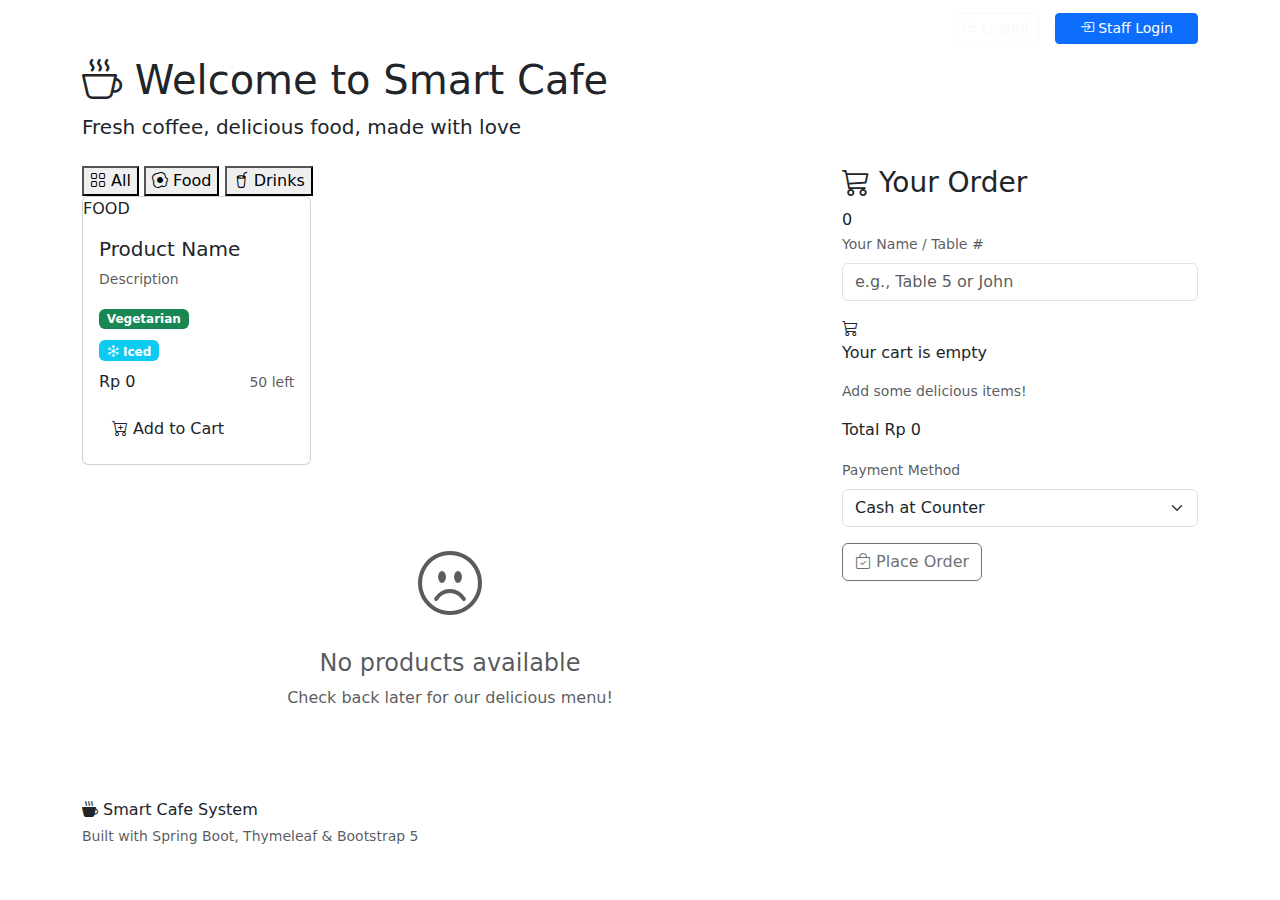
<file: target/classes/templates/index.html>
<!DOCTYPE html>
<html lang="en" xmlns:th="http://www.thymeleaf.org" xmlns:sec="http://www.thymeleaf.org/extras/spring-security">

<head>
    <meta charset="UTF-8">
    <meta name="viewport" content="width=device-width, initial-scale=1.0">
    <title>Smart Cafe - Menu</title>
    <meta name="description"
        content="Fresh coffee, delicious food, and a welcoming atmosphere. Order online from Smart Cafe.">

    <!-- Google Fonts -->
    <link href="https://fonts.googleapis.com/css2?family=Inter:wght@400;500;600;700&display=swap" rel="stylesheet">

    <!-- Bootstrap 5 CSS -->
    <link href="https://cdn.jsdelivr.net/npm/bootstrap@5.3.2/dist/css/bootstrap.min.css" rel="stylesheet">

    <!-- Bootstrap Icons -->
    <link href="https://cdn.jsdelivr.net/npm/bootstrap-icons@1.11.1/font/bootstrap-icons.css" rel="stylesheet">

    <!-- Custom CSS -->
    <link th:href="@{/css/style.css}" rel="stylesheet">
</head>

<body>
    <!-- Navigation -->
    <nav class="navbar navbar-expand-lg navbar-dark sticky-top">
        <div class="container">
            <a class="navbar-brand" href="/">
                <i class="bi bi-cup-hot-fill me-2"></i>Smart Cafe
            </a>
            <button class="navbar-toggler" type="button" data-bs-toggle="collapse" data-bs-target="#navbarNav">
                <span class="navbar-toggler-icon"></span>
            </button>
            <div class="collapse navbar-collapse" id="navbarNav">
                <ul class="navbar-nav ms-auto align-items-center">
                    <li class="nav-item">
                        <a class="nav-link active" href="/"><i class="bi bi-house"></i> Menu</a>
                    </li>
                    <li class="nav-item">
                        <a class="nav-link" href="#" onclick="openHistoryModal()"><i class="bi bi-clock-history"></i>
                            History</a>
                    </li>
                    <!-- Authenticated links -->
                    <li class="nav-item" sec:authorize="hasAnyRole('ADMIN', 'STAFF')">
                        <a class="nav-link" href="/kitchen"><i class="bi bi-fire"></i> Kitchen</a>
                    </li>
                    <li class="nav-item" sec:authorize="hasRole('ADMIN')">
                        <a class="nav-link" href="/admin"><i class="bi bi-gear"></i> Admin</a>
                    </li>
                    <!-- Logout button for authenticated users -->
                    <li class="nav-item ms-lg-3" sec:authorize="isAuthenticated()">
                        <form th:action="@{/logout}" method="post" class="d-inline">
                            <button type="submit" class="btn btn-outline-light btn-sm">
                                <i class="bi bi-box-arrow-right"></i> Logout
                            </button>
                        </form>
                    </li>
                    <!-- Login link for guests -->
                    <li class="nav-item ms-lg-3" sec:authorize="isAnonymous()">
                        <a class="btn btn-primary btn-sm px-4" href="/login">
                            <i class="bi bi-box-arrow-in-right"></i> Staff Login
                        </a>
                    </li>
                </ul>
            </div>
        </div>
    </nav>

    <!-- Hero Section -->
    <section class="hero-section">
        <div class="container">
            <h1><i class="bi bi-cup-hot"></i> Welcome to Smart Cafe</h1>
            <p class="lead mb-0">Fresh coffee, delicious food, made with love</p>
        </div>
    </section>

    <!-- Main Content -->
    <main class="container py-4">
        <div class="row">
            <!-- Products Grid -->
            <div class="col-lg-8">
                <!-- Category Filters -->
                <div class="category-filters">
                    <button class="filter-btn active" data-category="all" onclick="filterProducts('all')">
                        <i class="bi bi-grid"></i> All
                    </button>
                    <button class="filter-btn" data-category="food" onclick="filterProducts('food')">
                        <i class="bi bi-egg-fried"></i> Food
                    </button>
                    <button class="filter-btn" data-category="drink" onclick="filterProducts('drink')">
                        <i class="bi bi-cup-straw"></i> Drinks
                    </button>
                </div>

                <!-- Products Grid -->
                <div class="row g-4">
                    <div th:each="product : ${products}" class="col-sm-6 col-md-4">
                        <div class="product-card card h-100" th:data-type="${product.productType}">
                            <!-- Product Type Badge -->
                            <span class="product-type-badge"
                                th:classappend="${product.productType == 'FOOD'} ? 'badge-food' : 'badge-drink'"
                                th:text="${product.productType}">FOOD</span>

                            <!-- Product Image -->
                            <img th:src="${product.imageUrl != null ? product.imageUrl : 'https://via.placeholder.com/300x180?text=No+Image'}"
                                class="card-img-top" th:alt="${product.name}">

                            <div class="card-body d-flex flex-column">
                                <h5 class="card-title" th:text="${product.name}">Product Name</h5>
                                <p class="card-text text-muted small" th:text="${product.description}">Description</p>

                                <!-- Vegetarian/Cold Badge -->
                                <div class="mb-2" th:if="${product.productType == 'FOOD' && product.isVegetarian}">
                                    <span class="badge bg-success"><i class="bi bi-leaf"></i> Vegetarian</span>
                                </div>
                                <div class="mb-2" th:if="${product.productType == 'DRINK' && product.isCold}">
                                    <span class="badge bg-info"><i class="bi bi-snow"></i> Iced</span>
                                </div>

                                <div class="mt-auto">
                                    <div class="d-flex justify-content-between align-items-center mb-3">
                                        <span class="product-price"
                                            th:text="'Rp ' + ${#numbers.formatDecimal(product.price, 1, 'POINT', 0, 'COMMA')}">Rp
                                            0</span>
                                        <small class="text-muted" th:text="${product.stock} + ' left'">50 left</small>
                                    </div>

                                    <button class="btn btn-add-cart" th:data-id="${product.id}"
                                        th:data-name="${product.name}" th:data-price="${product.price}"
                                        onclick="addToCartFromButton(this)" th:disabled="${product.stock <= 0}">
                                        <i class="bi bi-cart-plus"></i> Add to Cart
                                    </button>
                                </div>
                            </div>
                        </div>
                    </div>

                    <!-- Empty State -->
                    <div class="col-12" th:if="${#lists.isEmpty(products)}">
                        <div class="text-center py-5">
                            <i class="bi bi-emoji-frown text-muted" style="font-size: 4rem;"></i>
                            <h4 class="mt-3 text-muted">No products available</h4>
                            <p class="text-muted">Check back later for our delicious menu!</p>
                        </div>
                    </div>
                </div>
            </div>

            <!-- Cart Sidebar -->
            <div class="col-lg-4">
                <div class="cart-sidebar">
                    <div class="cart-header">
                        <h3><i class="bi bi-cart3"></i> Your Order</h3>
                        <span class="cart-count" id="cart-count">0</span>
                    </div>

                    <!-- Customer Name Input -->
                    <div class="mb-3">
                        <label for="customer-name" class="form-label small text-muted">Your Name / Table #</label>
                        <input type="text" class="form-control" id="customer-name" placeholder="e.g., Table 5 or John">
                    </div>

                    <!-- Cart Items -->
                    <div id="cart-items">
                        <div class="cart-empty">
                            <i class="bi bi-cart3"></i>
                            <p>Your cart is empty</p>
                            <p class="text-muted small">Add some delicious items!</p>
                        </div>
                    </div>

                    <!-- Cart Total -->
                    <div class="cart-total">
                        <div class="cart-total-row">
                            <span>Total</span>
                            <span id="cart-total">Rp 0</span>
                        </div>
                    </div>

                    <!-- Payment Method -->
                    <div class="mb-3 mt-3">
                        <label class="form-label small text-muted">Payment Method</label>
                        <select class="form-select" id="payment-method">
                            <option value="CASH">Cash at Counter</option>
                            <option value="QRIS">QRIS / E-Wallet</option>
                            <option value="CREDIT_CARD">Credit / Debit Card</option>
                        </select>
                    </div>

                    <!-- Checkout Button -->
                    <button class="btn btn-checkout" id="checkout-btn" onclick="checkout()" disabled>
                        <i class="bi bi-bag-check"></i> Place Order
                    </button>
                </div>
            </div>
        </div>
    </main>

    <!-- Footer -->
    <footer class="footer">
        <div class="container">
            <p class="mb-1">
                <i class="bi bi-cup-hot-fill"></i> Smart Cafe System
            </p>
            <p class="small text-muted mb-0">
                Built with Spring Boot, Thymeleaf & Bootstrap 5
            </p>
        </div>
    </footer>

    <!-- Xendit Invoice integration handled via redirect/popup in app.js -->

    <!-- Bootstrap JS -->
    <script src="https://cdn.jsdelivr.net/npm/bootstrap@5.3.2/dist/js/bootstrap.bundle.min.js"></script>

    <!-- Order History Modal -->
    <div class="modal fade" id="historyModal" tabindex="-1" aria-hidden="true">
        <div class="modal-dialog modal-lg modal-dialog-centered">
            <div class="modal-content border-0 shadow-lg">
                <div class="modal-header bg-dark text-white border-0">
                    <h5 class="modal-title"><i class="bi bi-clock-history me-2"></i>Order History</h5>
                    <button type="button" class="btn-close btn-close-white" data-bs-dismiss="modal"
                        aria-label="Close"></button>
                </div>
                <div class="modal-body p-0">
                    <div id="history-content">
                        <!-- History table will be rendered here -->
                        <div class="text-center py-5">
                            <div class="spinner-border text-primary" role="status">
                                <span class="visually-hidden">Loading...</span>
                            </div>
                        </div>
                    </div>
                </div>
            </div>
        </div>
    </div>

    <!-- App JavaScript -->
    <script th:src="@{/js/app.js}"></script>
</body>

</html>
</file>
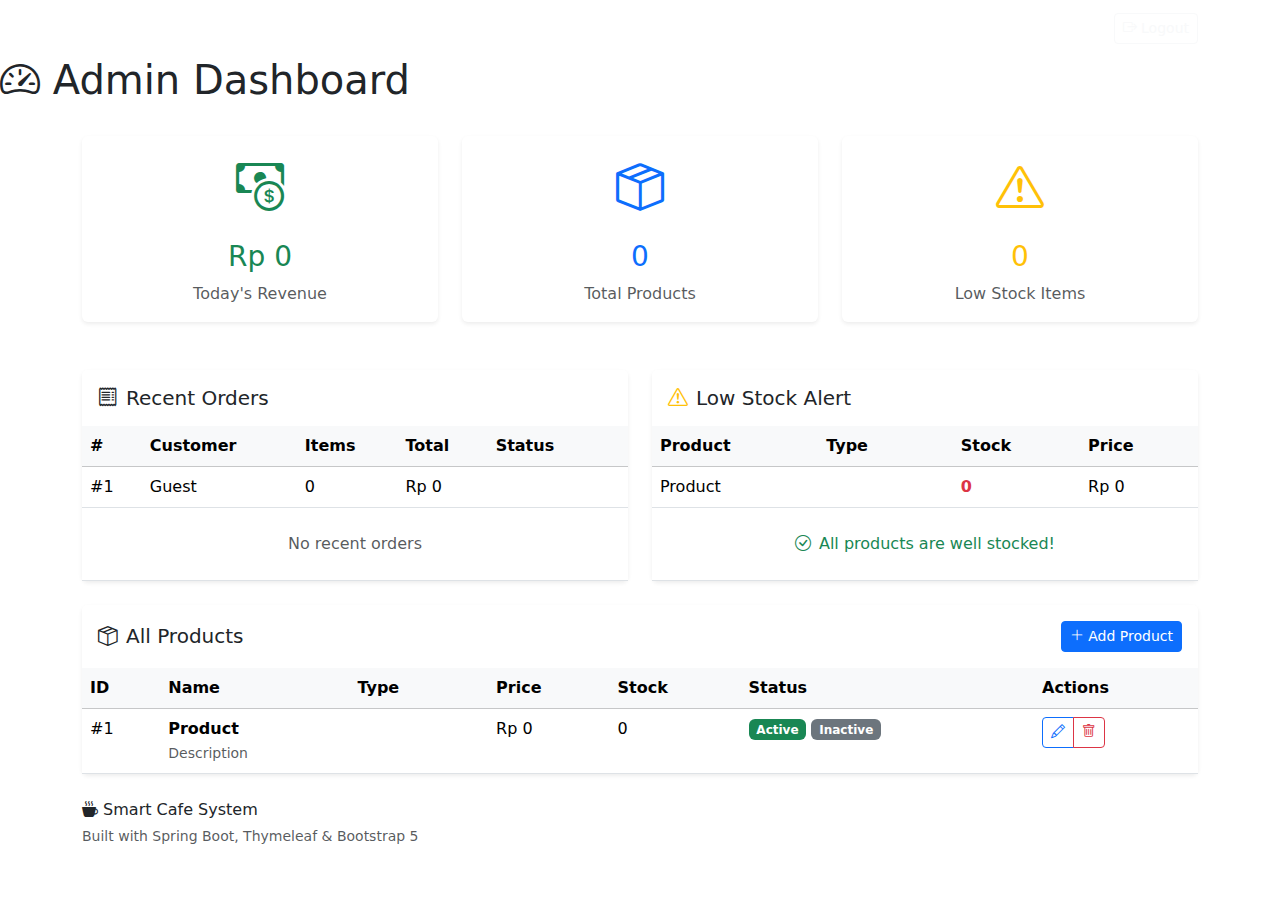
<file: target/classes/templates/admin.html>
<!DOCTYPE html>
<html lang="en" xmlns:th="http://www.thymeleaf.org" xmlns:sec="http://www.thymeleaf.org/extras/spring-security">

<head>
    <meta charset="UTF-8">
    <meta name="viewport" content="width=device-width, initial-scale=1.0">
    <title>Smart Cafe - Admin Dashboard</title>
    <meta name="description" content="Admin dashboard for Smart Cafe management">

    <!-- Google Fonts -->
    <link href="https://fonts.googleapis.com/css2?family=Inter:wght@400;500;600;700&display=swap" rel="stylesheet">

    <!-- Bootstrap 5 CSS -->
    <link href="https://cdn.jsdelivr.net/npm/bootstrap@5.3.2/dist/css/bootstrap.min.css" rel="stylesheet">

    <!-- Bootstrap Icons -->
    <link href="https://cdn.jsdelivr.net/npm/bootstrap-icons@1.11.1/font/bootstrap-icons.css" rel="stylesheet">

    <!-- Custom CSS -->
    <link th:href="@{/css/style.css}" rel="stylesheet">
</head>

<body>
    <!-- Navigation -->
    <nav class="navbar navbar-expand-lg navbar-dark sticky-top">
        <div class="container">
            <a class="navbar-brand" href="/">
                <i class="bi bi-cup-hot-fill me-2"></i>Smart Cafe
            </a>
            <button class="navbar-toggler" type="button" data-bs-toggle="collapse" data-bs-target="#navbarNav">
                <span class="navbar-toggler-icon"></span>
            </button>
            <div class="collapse navbar-collapse" id="navbarNav">
                <ul class="navbar-nav ms-auto align-items-center">
                    <li class="nav-item">
                        <a class="nav-link" href="/"><i class="bi bi-house"></i> Menu</a>
                    </li>
                    <li class="nav-item" sec:authorize="hasAnyRole('ADMIN', 'STAFF')">
                        <a class="nav-link" href="/kitchen"><i class="bi bi-fire"></i> Kitchen</a>
                    </li>
                    <li class="nav-item" sec:authorize="hasRole('ADMIN')">
                        <a class="nav-link active" href="/admin"><i class="bi bi-gear"></i> Admin</a>
                    </li>
                    <li class="nav-item ms-lg-3">
                        <form th:action="@{/logout}" method="post" class="d-inline">
                            <button type="submit" class="btn btn-outline-light btn-sm">
                                <i class="bi bi-box-arrow-right"></i> Logout
                            </button>
                        </form>
                    </li>
                </ul>
            </div>
        </div>
    </nav>

    <!-- Page Header -->
    <div class="page-header">
        <h1><i class="bi bi-speedometer2"></i> Admin Dashboard</h1>
    </div>

    <!-- Main Content -->
    <main class="container py-4">
        <!-- Stats Cards -->
        <div class="row g-4 mb-5">
            <div class="col-md-4">
                <div class="card border-0 shadow-sm h-100">
                    <div class="card-body text-center">
                        <div class="mb-3">
                            <i class="bi bi-cash-coin text-success" style="font-size: 3rem;"></i>
                        </div>
                        <h3 class="text-success"
                            th:text="'Rp ' + ${#numbers.formatDecimal(todayRevenue, 1, 'POINT', 0, 'COMMA')}">Rp 0</h3>
                        <p class="text-muted mb-0">Today's Revenue</p>
                    </div>
                </div>
            </div>
            <div class="col-md-4">
                <div class="card border-0 shadow-sm h-100">
                    <div class="card-body text-center">
                        <div class="mb-3">
                            <i class="bi bi-box-seam text-primary" style="font-size: 3rem;"></i>
                        </div>
                        <h3 class="text-primary" th:text="${#lists.size(products)}">0</h3>
                        <p class="text-muted mb-0">Total Products</p>
                    </div>
                </div>
            </div>
            <div class="col-md-4">
                <div class="card border-0 shadow-sm h-100">
                    <div class="card-body text-center">
                        <div class="mb-3">
                            <i class="bi bi-exclamation-triangle text-warning" style="font-size: 3rem;"></i>
                        </div>
                        <h3 class="text-warning" th:text="${#lists.size(lowStockProducts)}">0</h3>
                        <p class="text-muted mb-0">Low Stock Items</p>
                    </div>
                </div>
            </div>
        </div>

        <div class="row g-4">
            <!-- Recent Orders -->
            <div class="col-lg-6">
                <div class="card border-0 shadow-sm">
                    <div class="card-header bg-white border-0 py-3">
                        <h5 class="mb-0"><i class="bi bi-receipt me-2"></i>Recent Orders</h5>
                    </div>
                    <div class="card-body p-0">
                        <div class="table-responsive">
                            <table class="table table-hover mb-0">
                                <thead class="table-light">
                                    <tr>
                                        <th>#</th>
                                        <th>Customer</th>
                                        <th>Items</th>
                                        <th>Total</th>
                                        <th>Status</th>
                                    </tr>
                                </thead>
                                <tbody>
                                    <tr th:each="order : ${recentOrders}">
                                        <td th:text="${order.id}">#1</td>
                                        <td th:text="${order.customerName ?: 'Guest'}">Guest</td>
                                        <td th:text="${order.totalItemCount}">0</td>
                                        <td
                                            th:text="'Rp ' + ${#numbers.formatDecimal(order.totalAmount, 1, 'POINT', 0, 'COMMA')}">
                                            Rp 0</td>
                                        <td>
                                            <span class="badge"
                                                th:classappend="'status-' + ${order.status.name().toLowerCase()}"
                                                th:text="${order.status}">PENDING</span>
                                        </td>
                                    </tr>
                                    <tr th:if="${#lists.isEmpty(recentOrders)}">
                                        <td colspan="5" class="text-center text-muted py-4">No recent orders</td>
                                    </tr>
                                </tbody>
                            </table>
                        </div>
                    </div>
                </div>
            </div>

            <!-- Low Stock Products -->
            <div class="col-lg-6">
                <div class="card border-0 shadow-sm">
                    <div class="card-header bg-white border-0 py-3">
                        <h5 class="mb-0"><i class="bi bi-exclamation-triangle me-2 text-warning"></i>Low Stock Alert
                        </h5>
                    </div>
                    <div class="card-body p-0">
                        <div class="table-responsive">
                            <table class="table table-hover mb-0">
                                <thead class="table-light">
                                    <tr>
                                        <th>Product</th>
                                        <th>Type</th>
                                        <th>Stock</th>
                                        <th>Price</th>
                                    </tr>
                                </thead>
                                <tbody>
                                    <tr th:each="product : ${lowStockProducts}">
                                        <td th:text="${product.name}">Product</td>
                                        <td>
                                            <span class="badge"
                                                th:classappend="${product.productType == 'FOOD'} ? 'badge-food' : 'badge-drink'"
                                                th:text="${product.productType}">FOOD</span>
                                        </td>
                                        <td>
                                            <span class="text-danger fw-bold" th:text="${product.stock}">0</span>
                                        </td>
                                        <td
                                            th:text="'Rp ' + ${#numbers.formatDecimal(product.price, 1, 'POINT', 0, 'COMMA')}">
                                            Rp 0</td>
                                    </tr>
                                    <tr th:if="${#lists.isEmpty(lowStockProducts)}">
                                        <td colspan="4" class="text-center text-success py-4">
                                            <i class="bi bi-check-circle me-2"></i>All products are well stocked!
                                        </td>
                                    </tr>
                                </tbody>
                            </table>
                        </div>
                    </div>
                </div>
            </div>
        </div>

        <!-- All Products -->
        <div class="card border-0 shadow-sm mt-4">
            <div class="card-header bg-white border-0 py-3 d-flex justify-content-between align-items-center">
                <h5 class="mb-0"><i class="bi bi-box-seam me-2"></i>All Products</h5>
                <button class="btn btn-primary btn-sm" onclick="openAddModal()">
                    <i class="bi bi-plus-lg"></i> Add Product
                </button>
            </div>
            <div class="card-body p-0">
                <div class="table-responsive">
                    <table class="table table-hover mb-0" id="all-products-table">
                        <thead class="table-light">
                            <tr>
                                <th>ID</th>
                                <th>Name</th>
                                <th>Type</th>
                                <th>Price</th>
                                <th>Stock</th>
                                <th>Status</th>
                                <th>Actions</th>
                            </tr>
                        </thead>
                        <tbody>
                            <tr th:each="product : ${products}">
                                <td th:text="${product.id}">#1</td>
                                <td>
                                    <strong th:text="${product.name}">Product</strong>
                                    <br>
                                    <small class="text-muted" th:text="${product.description}">Description</small>
                                </td>
                                <td>
                                    <span class="badge"
                                        th:classappend="${product.productType == 'FOOD'} ? 'badge-food' : 'badge-drink'"
                                        th:text="${product.productType}">FOOD</span>
                                </td>
                                <td th:text="'Rp ' + ${#numbers.formatDecimal(product.price, 1, 'POINT', 0, 'COMMA')}">
                                    Rp 0</td>
                                <td>
                                    <span th:class="${product.stock < 10} ? 'text-danger fw-bold' : ''"
                                        th:text="${product.stock}">0</span>
                                </td>
                                <td>
                                    <span th:if="${product.available}" class="badge bg-success">Active</span>
                                    <span th:unless="${product.available}" class="badge bg-secondary">Inactive</span>
                                </td>
                                <td>
                                    <div class="btn-group btn-group-sm">
                                        <button class="btn btn-outline-primary"
                                            th:onclick="'openEditModal(' + ${product.id} + ')'">
                                            <i class="bi bi-pencil"></i>
                                        </button>
                                        <button class="btn btn-outline-danger"
                                            th:onclick="'deleteProduct(' + ${product.id} + ')'">
                                            <i class="bi bi-trash"></i>
                                        </button>
                                    </div>
                                </td>
                            </tr>
                        </tbody>
                    </table>
                </div>
            </div>
        </div>
    </main>

    <!-- Footer -->
    <footer class="footer">
        <div class="container">
            <p class="mb-1">
                <i class="bi bi-cup-hot-fill"></i> Smart Cafe System
            </p>
            <p class="small text-muted mb-0">
                Built with Spring Boot, Thymeleaf & Bootstrap 5
            </p>
        </div>
    </footer>

    <!-- Product Modal -->
    <div class="modal fade" id="productModal" tabindex="-1" aria-hidden="true">
        <div class="modal-dialog modal-lg">
            <div class="modal-content">
                <div class="modal-header">
                    <h5 class="modal-title" id="productModalTitle">Add New Product</h5>
                    <button type="button" class="btn-close" data-bs-dismiss="modal" aria-label="Close"></button>
                </div>
                <div class="modal-body">
                    <form id="productForm">
                        <input type="hidden" id="productId">
                        <div class="row g-3">
                            <div class="col-md-6">
                                <label class="form-label">Product Name</label>
                                <input type="text" id="name" class="form-control" required>
                            </div>
                            <div class="col-md-3">
                                <label class="form-label">Price (Rp)</label>
                                <input type="number" id="price" class="form-control" step="100" min="0" required>
                            </div>
                            <div class="col-md-3">
                                <label class="form-label">Initial Stock</label>
                                <input type="number" id="stock" class="form-control" min="0" required>
                            </div>
                            <div class="col-md-6">
                                <label class="form-label">Product Type</label>
                                <select id="productType" class="form-select" onchange="toggleTypeFields()" required>
                                    <option value="FOOD">Food</option>
                                    <option value="DRINK">Drink</option>
                                </select>
                            </div>
                            <div class="col-md-6">
                                <label class="form-label">Image URL</label>
                                <input type="url" id="imageUrl" class="form-control" placeholder="https://...">
                            </div>

                            <!-- Food Specific -->
                            <div id="foodFields" class="col-12">
                                <div class="form-check form-switch mt-2">
                                    <input class="form-check-input" type="checkbox" id="isVegetarian">
                                    <label class="form-check-label" for="isVegetarian">Vegetarian Option</label>
                                </div>
                            </div>

                            <!-- Drink Specific -->
                            <div id="drinkFields" class="col-12 d-none">
                                <div class="row g-3">
                                    <div class="col-md-6">
                                        <label class="form-label">Size</label>
                                        <input type="text" id="size" class="form-control"
                                            placeholder="e.g. Regular, Large">
                                    </div>
                                    <div class="col-md-6 d-flex align-items-center">
                                        <div class="form-check form-switch mt-4">
                                            <input class="form-check-input" type="checkbox" id="isCold">
                                            <label class="form-check-label" for="isCold">Served Cold</label>
                                        </div>
                                    </div>
                                </div>
                            </div>

                            <div class="col-12">
                                <label class="form-label">Description</label>
                                <textarea id="description" class="form-control" rows="3"></textarea>
                            </div>

                            <div class="col-12">
                                <div class="form-check form-switch">
                                    <input class="form-check-input" type="checkbox" id="available" checked>
                                    <label class="form-check-label" for="available">Available for Order</label>
                                </div>
                            </div>
                        </div>
                    </form>
                </div>
                <div class="modal-footer">
                    <button type="button" class="btn btn-secondary" data-bs-dismiss="modal">Cancel</button>
                    <button type="button" class="btn btn-primary" onclick="saveProduct()">Save Product</button>
                </div>
            </div>
        </div>
    </div>

    <!-- Bootstrap JS -->
    <script src="https://cdn.jsdelivr.net/npm/bootstrap@5.3.2/dist/js/bootstrap.bundle.min.js"></script>

    <!-- Admin JS -->
    <script th:src="@{/js/admin.js}"></script>
</body>

</html>
</file>
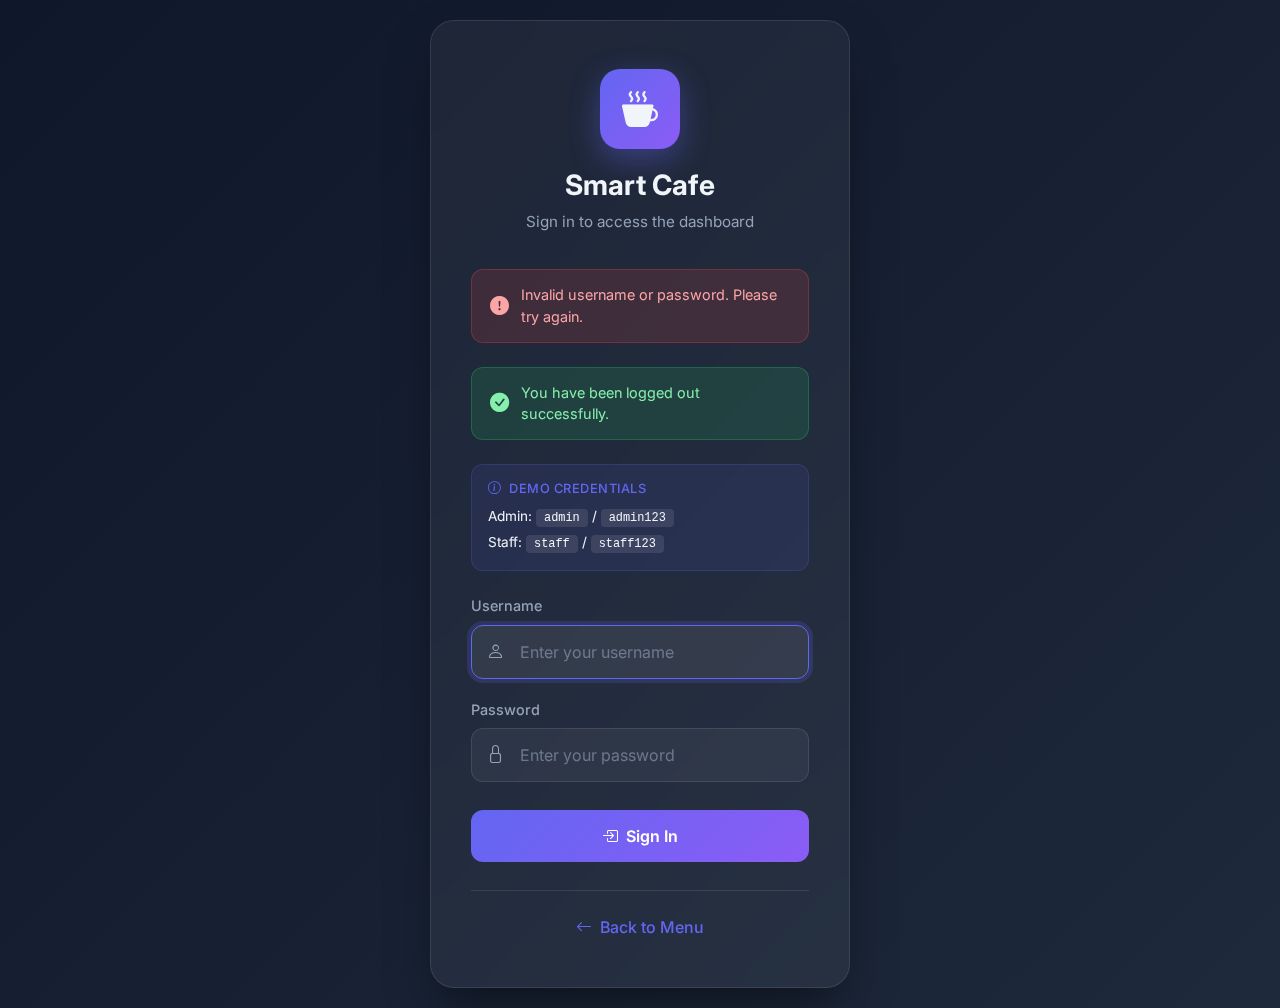
<file: target/classes/templates/login.html>
<!DOCTYPE html>
<html lang="en" xmlns:th="http://www.thymeleaf.org">

<head>
    <meta charset="UTF-8">
    <meta name="viewport" content="width=device-width, initial-scale=1.0">
    <title>Login - Smart Cafe</title>

    <!-- Google Fonts -->
    <link href="https://fonts.googleapis.com/css2?family=Inter:wght@400;500;600;700&display=swap" rel="stylesheet">

    <!-- Bootstrap 5 CSS -->
    <link href="https://cdn.jsdelivr.net/npm/bootstrap@5.3.2/dist/css/bootstrap.min.css" rel="stylesheet">

    <!-- Bootstrap Icons -->
    <link href="https://cdn.jsdelivr.net/npm/bootstrap-icons@1.11.1/font/bootstrap-icons.css" rel="stylesheet">

    <style>
        :root {
            --primary-color: #6366f1;
            --primary-hover: #4f46e5;
            --bg-gradient-start: #0f172a;
            --bg-gradient-end: #1e293b;
            --card-bg: rgba(255, 255, 255, 0.05);
            --text-primary: #f1f5f9;
            --text-secondary: #94a3b8;
        }

        * {
            margin: 0;
            padding: 0;
            box-sizing: border-box;
        }

        body {
            font-family: 'Inter', sans-serif;
            min-height: 100vh;
            display: flex;
            align-items: center;
            justify-content: center;
            background: linear-gradient(135deg, var(--bg-gradient-start) 0%, var(--bg-gradient-end) 100%);
            color: var(--text-primary);
            padding: 20px;
        }

        .login-container {
            width: 100%;
            max-width: 420px;
        }

        .login-card {
            background: var(--card-bg);
            backdrop-filter: blur(20px);
            border: 1px solid rgba(255, 255, 255, 0.1);
            border-radius: 24px;
            padding: 48px 40px;
            box-shadow: 0 25px 50px -12px rgba(0, 0, 0, 0.5);
        }

        .login-header {
            text-align: center;
            margin-bottom: 36px;
        }

        .login-logo {
            width: 80px;
            height: 80px;
            background: linear-gradient(135deg, var(--primary-color), #8b5cf6);
            border-radius: 20px;
            display: flex;
            align-items: center;
            justify-content: center;
            margin: 0 auto 20px;
            font-size: 36px;
            box-shadow: 0 10px 30px rgba(99, 102, 241, 0.4);
        }

        .login-header h1 {
            font-size: 1.75rem;
            font-weight: 700;
            margin-bottom: 8px;
        }

        .login-header p {
            color: var(--text-secondary);
            font-size: 0.95rem;
        }

        .form-group {
            margin-bottom: 20px;
        }

        .form-label {
            display: block;
            margin-bottom: 8px;
            font-weight: 500;
            font-size: 0.9rem;
            color: var(--text-secondary);
        }

        .form-control {
            width: 100%;
            padding: 14px 18px;
            background: rgba(255, 255, 255, 0.05);
            border: 1px solid rgba(255, 255, 255, 0.1);
            border-radius: 12px;
            color: var(--text-primary);
            font-size: 1rem;
            transition: all 0.3s ease;
        }

        .form-control:focus {
            outline: none;
            border-color: var(--primary-color);
            background: rgba(255, 255, 255, 0.08);
            box-shadow: 0 0 0 4px rgba(99, 102, 241, 0.2);
        }

        .form-control::placeholder {
            color: var(--text-secondary);
            opacity: 0.6;
        }

        .input-icon {
            position: relative;
        }

        .input-icon i {
            position: absolute;
            left: 16px;
            top: 50%;
            transform: translateY(-50%);
            color: var(--text-secondary);
            font-size: 1.1rem;
        }

        .input-icon .form-control {
            padding-left: 48px;
        }

        .btn-login {
            width: 100%;
            padding: 14px;
            background: linear-gradient(135deg, var(--primary-color), #8b5cf6);
            border: none;
            border-radius: 12px;
            color: white;
            font-size: 1rem;
            font-weight: 600;
            cursor: pointer;
            transition: all 0.3s ease;
            display: flex;
            align-items: center;
            justify-content: center;
            gap: 8px;
            margin-top: 28px;
        }

        .btn-login:hover {
            transform: translateY(-2px);
            box-shadow: 0 10px 30px rgba(99, 102, 241, 0.4);
        }

        .btn-login:active {
            transform: translateY(0);
        }

        .alert {
            padding: 14px 18px;
            border-radius: 12px;
            margin-bottom: 24px;
            display: flex;
            align-items: center;
            gap: 12px;
            font-size: 0.9rem;
        }

        .alert-danger {
            background: rgba(239, 68, 68, 0.15);
            border: 1px solid rgba(239, 68, 68, 0.3);
            color: #fca5a5;
        }

        .alert-success {
            background: rgba(34, 197, 94, 0.15);
            border: 1px solid rgba(34, 197, 94, 0.3);
            color: #86efac;
        }

        .alert i {
            font-size: 1.2rem;
        }

        .login-footer {
            text-align: center;
            margin-top: 28px;
            padding-top: 24px;
            border-top: 1px solid rgba(255, 255, 255, 0.1);
        }

        .login-footer a {
            color: var(--primary-color);
            text-decoration: none;
            font-weight: 500;
            transition: color 0.3s ease;
        }

        .login-footer a:hover {
            color: #8b5cf6;
        }

        .demo-credentials {
            background: rgba(99, 102, 241, 0.1);
            border: 1px solid rgba(99, 102, 241, 0.2);
            border-radius: 12px;
            padding: 16px;
            margin-bottom: 24px;
            font-size: 0.85rem;
        }

        .demo-credentials h4 {
            font-size: 0.8rem;
            text-transform: uppercase;
            letter-spacing: 0.5px;
            color: var(--primary-color);
            margin-bottom: 10px;
        }

        .demo-credentials code {
            background: rgba(255, 255, 255, 0.1);
            padding: 2px 8px;
            border-radius: 4px;
            color: var(--text-primary);
        }

        @keyframes fadeIn {
            from {
                opacity: 0;
                transform: translateY(20px);
            }

            to {
                opacity: 1;
                transform: translateY(0);
            }
        }

        .login-card {
            animation: fadeIn 0.5s ease-out;
        }
    </style>
</head>

<body>
    <div class="login-container">
        <div class="login-card">
            <div class="login-header">
                <div class="login-logo">
                    <i class="bi bi-cup-hot-fill"></i>
                </div>
                <h1>Smart Cafe</h1>
                <p>Sign in to access the dashboard</p>
            </div>

            <!-- Error Message -->
            <div th:if="${param.error}" class="alert alert-danger">
                <i class="bi bi-exclamation-circle-fill"></i>
                <span>Invalid username or password. Please try again.</span>
            </div>

            <!-- Logout Message -->
            <div th:if="${param.logout}" class="alert alert-success">
                <i class="bi bi-check-circle-fill"></i>
                <span>You have been logged out successfully.</span>
            </div>

            <!-- Demo Credentials -->
            <div class="demo-credentials">
                <h4><i class="bi bi-info-circle me-1"></i> Demo Credentials</h4>
                <div class="mb-1">Admin: <code>admin</code> / <code>admin123</code></div>
                <div>Staff: <code>staff</code> / <code>staff123</code></div>
            </div>

            <!-- Login Form -->
            <form th:action="@{/login}" method="post">
                <div class="form-group">
                    <label class="form-label">Username</label>
                    <div class="input-icon">
                        <i class="bi bi-person"></i>
                        <input type="text" name="username" class="form-control" placeholder="Enter your username"
                            required autofocus>
                    </div>
                </div>

                <div class="form-group">
                    <label class="form-label">Password</label>
                    <div class="input-icon">
                        <i class="bi bi-lock"></i>
                        <input type="password" name="password" class="form-control" placeholder="Enter your password"
                            required>
                    </div>
                </div>

                <button type="submit" class="btn-login">
                    <i class="bi bi-box-arrow-in-right"></i>
                    Sign In
                </button>
            </form>

            <div class="login-footer">
                <a href="/">
                    <i class="bi bi-arrow-left me-1"></i> Back to Menu
                </a>
            </div>
        </div>
    </div>

    <!-- Bootstrap JS -->
    <script src="https://cdn.jsdelivr.net/npm/bootstrap@5.3.2/dist/js/bootstrap.bundle.min.js"></script>
</body>

</html>
</file>
